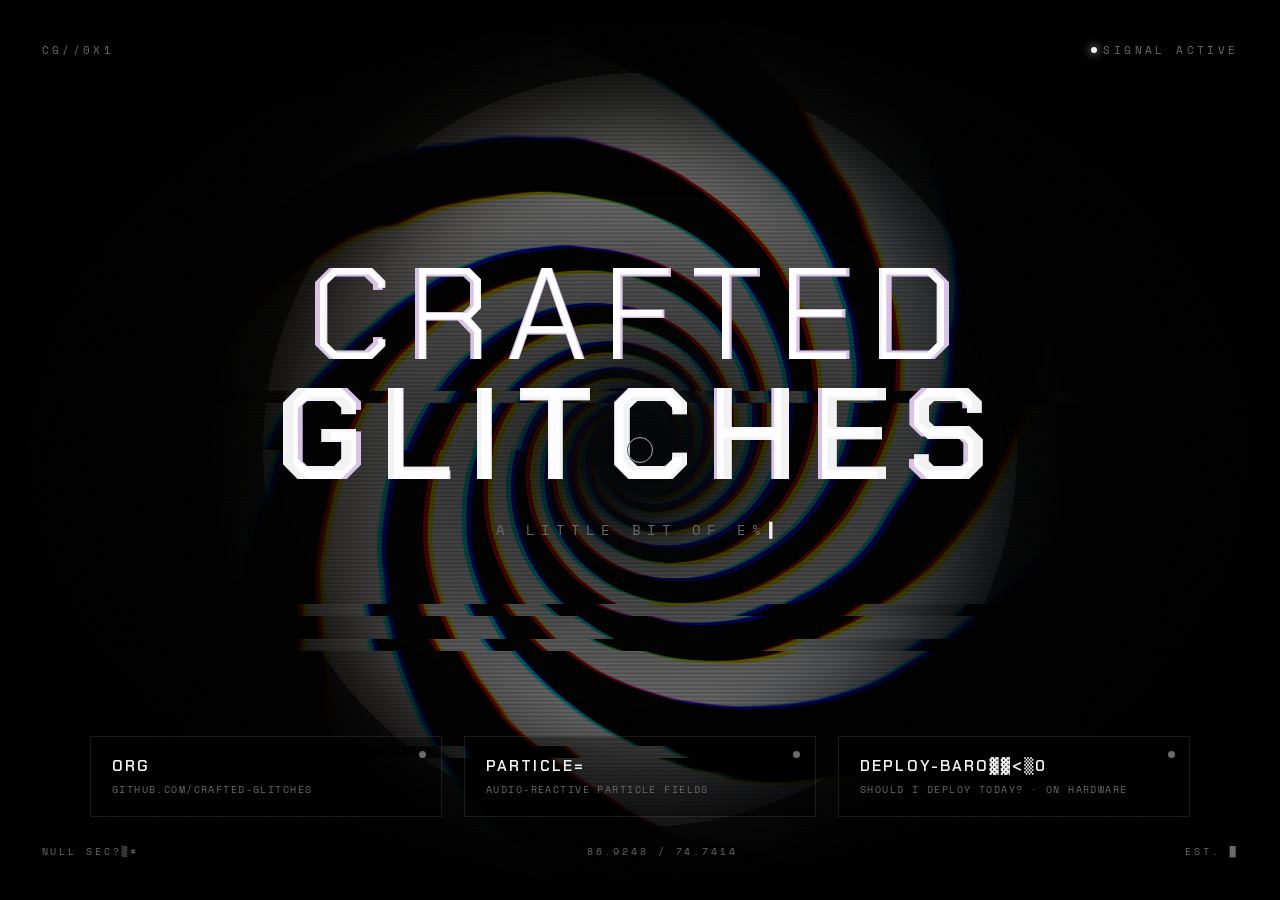
<file: index.html>
<!doctype html>
<html lang="en">
<head>
<meta charset="utf-8" />
<meta name="viewport" content="width=device-width,initial-scale=1,viewport-fit=cover" />
<title>CRAFTED GLITCHES</title>
<meta name="description" content="Crafted Glitches — a little bit of everything (and anything)." />

<!-- Open Graph / social -->
<meta property="og:type" content="website" />
<meta property="og:title" content="CRAFTED GLITCHES" />
<meta property="og:description" content="A little bit of everything (and anything)." />
<meta property="og:image" content="assets/logo.png" />
<meta name="theme-color" content="#000000" />
<meta name="twitter:card" content="summary_large_image" />

<link rel="icon" type="image/png" href="assets/logo.png" />
<link rel="apple-touch-icon" href="assets/logo.png" />

<!-- Type: geometric futuristic display + technical mono -->
<link rel="preconnect" href="https://fonts.googleapis.com" />
<link rel="preconnect" href="https://fonts.gstatic.com" crossorigin />
<link href="https://fonts.googleapis.com/css2?family=Chakra+Petch:wght@300;400;600&family=Space+Mono:wght@400;700&display=swap" rel="stylesheet" />

<link rel="stylesheet" href="css/style.css" />
</head>

<body>
<!-- ── boot / cold-start overlay ───────────────────────────────── -->
<div id="boot" class="boot" aria-hidden="true">
  <div class="boot__line" data-boot>ESTABLISHING LINK<span class="boot__dots"></span></div>
</div>
<script>/* failsafe: always clear the boot veil even if scripts fail to load */
setTimeout(function(){var b=document.getElementById('boot');if(b)b.classList.add('gone');},3200);</script>

<!-- ── live vortex (webgl) ─────────────────────────────────────── -->
<canvas id="gl" aria-hidden="true"></canvas>

<!-- static fallback when webgl is unavailable -->
<noscript>
  <img class="fallback" src="assets/logo.png" alt="Crafted Glitches" />
</noscript>
<img id="fallback" class="fallback" src="assets/logo.png" alt="Crafted Glitches" hidden />

<!-- ── grain / scanline / vignette overlays ────────────────────── -->
<div class="fx fx--focus" aria-hidden="true"></div>
<div class="fx fx--scan" aria-hidden="true"></div>
<div class="fx fx--grain" aria-hidden="true"></div>
<div class="fx fx--vignette" aria-hidden="true"></div>

<!-- ── content ─────────────────────────────────────────────────── -->
<main class="stage">

  <header class="top">
    <span class="top__id" data-scramble>CG//0x1</span>
    <span class="top__stat"><i class="pulse"></i>SIGNAL&nbsp;ACTIVE</span>
  </header>

  <section class="core">
    <h1 class="mark" data-glitch="CRAFTED GLITCHES">
      <span class="mark__l">CRAFTED</span>
      <span class="mark__l">GLITCHES</span>
    </h1>

    <p class="tagline" data-decode="A LITTLE BIT OF EVERYTHING (AND ANYTHING).">A LITTLE BIT OF EVERYTHING (AND ANYTHING).</p>
  </section>

  <!-- repos surfaced as circuit nodes, echoing the logo's tendrils -->
  <nav class="nodes" aria-label="Transmissions">
    <a class="node" href="https://github.com/crafted-glitches" target="_blank" rel="noopener">
      <span class="node__dot"></span>
      <span class="node__k" data-scramble>ORG</span>
      <span class="node__v">github.com/crafted-glitches</span>
    </a>
    <a class="node" href="https://github.com/crafted-glitches/particled" target="_blank" rel="noopener">
      <span class="node__dot"></span>
      <span class="node__k" data-scramble>PARTICLED</span>
      <span class="node__v">audio-reactive particle fields</span>
    </a>
    <a class="node" href="https://github.com/crafted-glitches/deploy-barometer" target="_blank" rel="noopener">
      <span class="node__dot"></span>
      <span class="node__k" data-scramble>DEPLOY-BAROMETER</span>
      <span class="node__v">should i deploy today? · on hardware</span>
    </a>
  </nav>

  <footer class="bottom">
    <span data-scramble>NULL&nbsp;SECTOR</span>
    <span class="bottom__coord" id="coord">00.0000&nbsp;/&nbsp;00.0000</span>
    <span data-scramble>EST.&nbsp;∞</span>
  </footer>

</main>

<!-- custom cursor -->
<div id="cursor" class="cursor" aria-hidden="true"></div>

<script src="js/vortex.js"></script>
<script src="js/glitch.js"></script>
</body>
</html>
</file>
<file: css/style.css>
/* ══════════════════════════════════════════════════════════════
   CRAFTED GLITCHES — dark / minimal / futuristic landing
   ══════════════════════════════════════════════════════════════ */

:root{
  --bg:      #000000;
  --ink:     #f2f2f2;
  --ink-dim: #6a6a6a;
  --line:    rgba(255,255,255,.10);
  --glitch-a:#00e5ff;   /* cyan   */
  --glitch-b:#ff0055;   /* magenta */
  --mono: "Space Mono", ui-monospace, "SFMono-Regular", Menlo, monospace;
  --disp: "Chakra Petch", var(--mono);
}

*{ box-sizing:border-box; }

html,body{
  margin:0; height:100%;
  background:var(--bg);
  color:var(--ink);
  font-family:var(--mono);
  -webkit-font-smoothing:antialiased;
  overflow:hidden;
}

/* hide native cursor once JS is up (body.cursor-on) */
body.cursor-on,
body.cursor-on a{ cursor:none; }

/* ── live vortex canvas ─────────────────────────────────────── */
#gl{
  position:fixed; inset:0;
  width:100%; height:100%;
  display:block;
  z-index:0;
}

/* static fallback image */
.fallback{
  position:fixed; inset:0; margin:auto;
  width:min(78vmin,720px); height:auto;
  z-index:0; opacity:.9;
  pointer-events:none;
}
#fallback[hidden]{ display:none; }

/* ── overlays: scanlines · grain · vignette ─────────────────── */
.fx{ position:fixed; inset:0; pointer-events:none; z-index:2; }

/* soft central darkening so the wordmark reads over the swirl */
.fx--focus{
  z-index:1;
  background:radial-gradient(ellipse 62% 46% at center,
    rgba(0,0,0,.78) 0%,
    rgba(0,0,0,.45) 40%,
    rgba(0,0,0,0) 72%);
}

.fx--scan{
  background:repeating-linear-gradient(
    to bottom,
    rgba(255,255,255,.035) 0 1px,
    transparent 1px 3px);
  mix-blend-mode:overlay;
  opacity:.5;
  animation:scan 8s linear infinite;
}
@keyframes scan{ from{background-position:0 0;} to{background-position:0 300px;} }

.fx--grain{
  /* animated film grain via SVG fractal noise */
  background-image:url("data:image/svg+xml;utf8,<svg xmlns='http://www.w3.org/2000/svg' width='140' height='140'><filter id='n'><feTurbulence type='fractalNoise' baseFrequency='0.9' numOctaves='2' stitchTiles='stitch'/></filter><rect width='100%25' height='100%25' filter='url(%23n)' opacity='0.5'/></svg>");
  opacity:.05;
  mix-blend-mode:screen;
  animation:grain .6s steps(4) infinite;
}
@keyframes grain{
  0%{transform:translate(0,0)}   25%{transform:translate(-3%,2%)}
  50%{transform:translate(2%,-2%)}75%{transform:translate(-2%,-3%)}
  100%{transform:translate(3%,1%)}
}

.fx--vignette{
  background:radial-gradient(ellipse at center,
    transparent 40%,
    rgba(0,0,0,.55) 85%,
    #000 100%);
  z-index:3;
}

/* ── layout stage ───────────────────────────────────────────── */
.stage{
  position:relative; z-index:4;
  height:100%;
  padding:clamp(1.1rem,3.5vw,2.6rem);
  display:grid;
  grid-template-rows:auto 1fr auto auto;
  gap:clamp(1rem,3vh,2.4rem);
}

/* top strip */
.top{
  display:flex; justify-content:space-between; align-items:center;
  font-size:.66rem; letter-spacing:.32em; text-transform:uppercase;
  color:var(--ink-dim);
}
.top__stat{ display:inline-flex; align-items:center; gap:.6em; }
.pulse{
  width:6px; height:6px; border-radius:50%;
  background:var(--ink);
  box-shadow:0 0 10px var(--ink);
  animation:pulse 1.6s ease-in-out infinite;
}
@keyframes pulse{ 0%,100%{opacity:1;transform:scale(1)} 50%{opacity:.25;transform:scale(.6)} }

/* ── centre wordmark ────────────────────────────────────────── */
.core{
  align-self:center;
  display:flex; flex-direction:column; align-items:center;
  gap:clamp(1rem,2.6vh,1.8rem);
  text-align:center;
}

.mark{
  margin:0;
  font-family:var(--disp);
  font-weight:300;
  line-height:.92;
  letter-spacing:.12em;
  font-size:clamp(2.6rem,11vw,8.2rem);
  position:relative;
  text-transform:uppercase;
}
.mark__l{ display:block; }
.mark__l:nth-child(2){
  font-weight:600;
  /* faint outline weight-shift for tension */
}

/* rgb-split glitch layers — two-line content mirrors the real mark */
.mark::before,
.mark::after{
  content:"CRAFTED\A GLITCHES";
  position:absolute; inset:0;
  font-weight:400; letter-spacing:.12em; line-height:.92;
  white-space:pre;
  display:grid; place-content:center;
  pointer-events:none; opacity:.85;
}
/* rebuild the two-line layout for the pseudo layers */
.mark::before{ color:var(--glitch-a); mix-blend-mode:screen;
  animation:gl-a 4s steps(1) infinite; clip-path:inset(0); }
.mark::after{  color:var(--glitch-b); mix-blend-mode:screen;
  animation:gl-b 4s steps(1) infinite; clip-path:inset(0); }

@keyframes gl-a{
  0%,88%,100%{ transform:translate(0,0); opacity:0; }
  90%{ transform:translate(-3px,-2px); opacity:.9; clip-path:inset(12% 0 60% 0);}
  93%{ transform:translate(4px,1px);  opacity:.7; clip-path:inset(70% 0 8% 0);}
  96%{ transform:translate(-2px,2px); opacity:.8; clip-path:inset(40% 0 42% 0);}
}
@keyframes gl-b{
  0%,86%,100%{ transform:translate(0,0); opacity:0; }
  91%{ transform:translate(3px,2px);  opacity:.9; clip-path:inset(20% 0 55% 0);}
  94%{ transform:translate(-4px,-1px);opacity:.7; clip-path:inset(62% 0 12% 0);}
  97%{ transform:translate(2px,-2px); opacity:.8; clip-path:inset(45% 0 38% 0);}
}

.tagline{
  margin:0;
  font-size:clamp(.62rem,1.7vw,.9rem);
  letter-spacing:.42em;
  text-transform:uppercase;
  color:var(--ink-dim);
  min-height:1.2em;
}
.tagline::after{ /* caret */
  content:"▍"; margin-left:.15em; color:var(--ink);
  animation:caret 1s steps(1) infinite;
}
.tagline.done::after{ content:""; }
@keyframes caret{ 50%{opacity:0;} }

/* ── repo nodes ─────────────────────────────────────────────── */
.nodes{
  align-self:end;
  display:grid;
  grid-template-columns:repeat(3,minmax(0,1fr));
  gap:clamp(.6rem,2vw,1.4rem);
  max-width:1100px; width:100%; margin:0 auto;
}
.node{
  position:relative;
  display:flex; flex-direction:column; gap:.4em;
  padding:clamp(.9rem,2vw,1.2rem) clamp(1rem,2vw,1.3rem);
  border:1px solid var(--line);
  background:rgba(0,0,0,.35);
  backdrop-filter:blur(2px);
  color:var(--ink);
  text-decoration:none;
  overflow:hidden;
  transition:border-color .35s, background .35s, transform .35s;
}
.node::before{ /* wipe accent */
  content:""; position:absolute; inset:0;
  background:linear-gradient(120deg,transparent 40%,rgba(255,255,255,.06) 50%,transparent 60%);
  transform:translateX(-120%);
  transition:transform .6s ease;
}
.node:hover{ border-color:rgba(255,255,255,.55); transform:translateY(-3px); }
.node:hover::before{ transform:translateX(120%); }
.node__dot{
  position:absolute; top:.9rem; right:.9rem;
  width:7px; height:7px; border-radius:50%;
  background:var(--ink-dim); transition:.35s;
}
.node:hover .node__dot{ background:var(--glitch-a); box-shadow:0 0 12px var(--glitch-a); }
.node__k{
  font-family:var(--disp); font-weight:600;
  letter-spacing:.14em; text-transform:uppercase;
  font-size:clamp(.72rem,1.4vw,.95rem);
}
.node__v{
  font-size:.64rem; letter-spacing:.14em;
  color:var(--ink-dim); text-transform:uppercase;
}

/* ── bottom strip ───────────────────────────────────────────── */
.bottom{
  display:flex; justify-content:space-between; align-items:center;
  font-size:.6rem; letter-spacing:.3em; text-transform:uppercase;
  color:var(--ink-dim);
}

/* ── custom cursor ──────────────────────────────────────────── */
.cursor{
  position:fixed; top:0; left:0; z-index:9;
  width:26px; height:26px; margin:-13px 0 0 -13px;
  border:1px solid rgba(255,255,255,.7);
  border-radius:50%;
  pointer-events:none;
  mix-blend-mode:difference;
  transition:width .2s, height .2s, margin .2s, border-color .2s;
  will-change:transform;
}
.cursor.is-hot{
  width:52px; height:52px; margin:-26px 0 0 -26px;
  border-color:var(--glitch-a);
}

/* ── boot overlay ───────────────────────────────────────────── */
.boot{
  position:fixed; inset:0; z-index:20;
  background:#000;
  display:grid; place-content:center;
  transition:opacity .8s ease;
}
.boot.gone{ opacity:0; pointer-events:none; }
.boot__line{
  font-size:.7rem; letter-spacing:.5em; text-transform:uppercase;
  color:var(--ink-dim);
}
.boot__dots::after{
  content:""; animation:dots 1.2s steps(4) infinite;
}
@keyframes dots{ 0%{content:""}25%{content:"."}50%{content:".."}75%{content:"..."} }

/* ── responsive ─────────────────────────────────────────────── */
@media (max-width:720px){
  .nodes{ grid-template-columns:1fr; }
  .top,.bottom{ font-size:.56rem; letter-spacing:.24em; }
  .stage{ gap:1.2rem; }
  /* deterministic wordmark sizing so it never overflows narrow screens */
  .mark{ font-size:clamp(1.8rem,11.5vw,3rem); letter-spacing:.03em; }
  .mark::before,.mark::after{ letter-spacing:.03em; }
  .tagline{ letter-spacing:.16em; }
  .stage{ grid-template-rows:auto 1fr auto auto; overflow:hidden; }
}
/* hard guard against any horizontal bleed */
.mark,.tagline,.node{ max-width:100%; }
.node__v{ overflow-wrap:anywhere; }

/* ── reduced motion ─────────────────────────────────────────── */
@media (prefers-reduced-motion:reduce){
  .fx--scan,.fx--grain,.mark::before,.mark::after,.pulse,.node::before{
    animation:none !important;
  }
  .fx--scan,.fx--grain{ opacity:.03; }
}
</file>
